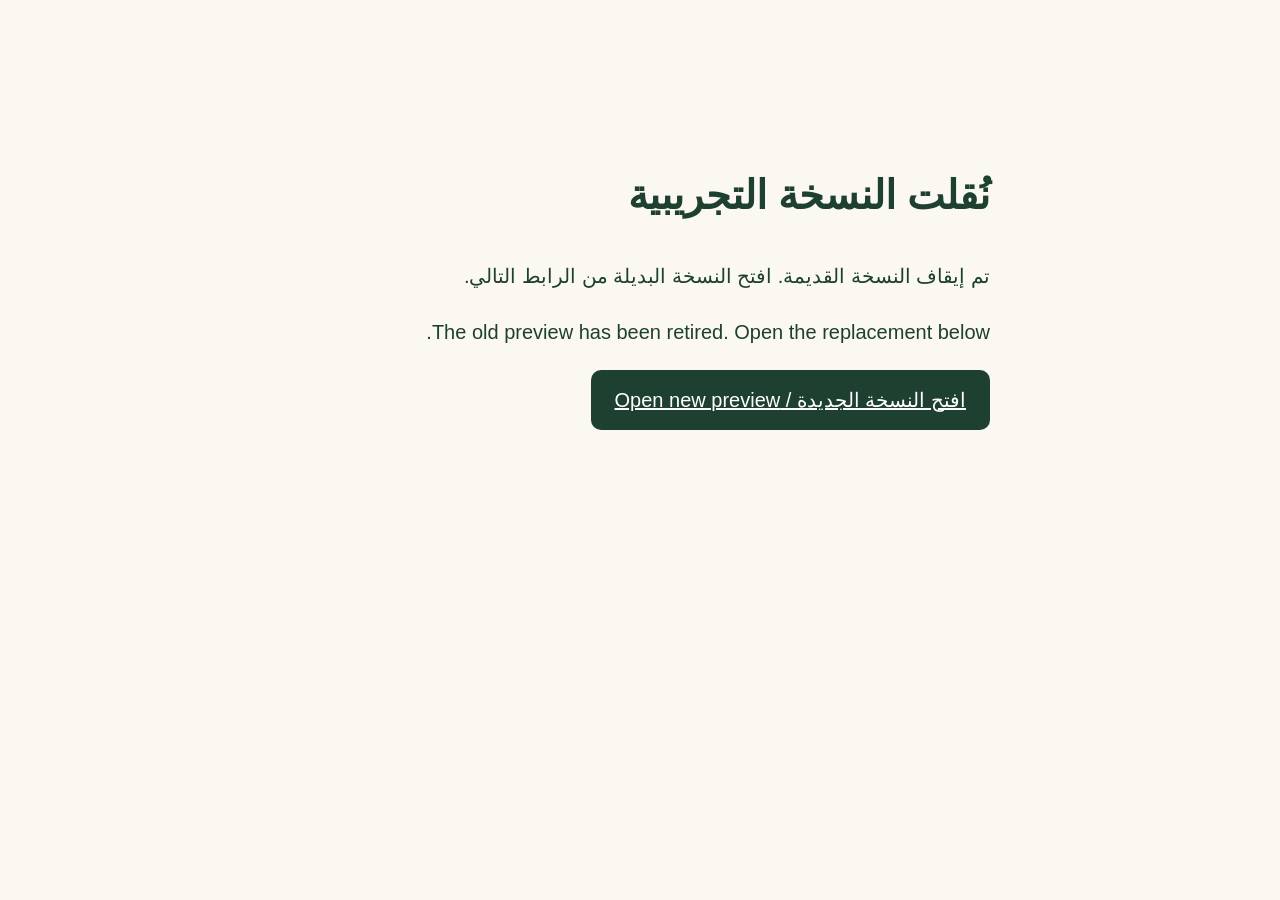
<file: index.html>
<!doctype html><html lang="ar" dir="rtl"><head><meta charset="utf-8"><meta name="viewport" content="width=device-width,initial-scale=1"><title>نُقلت النسخة التجريبية</title><style>body{font:20px Arial;background:#faf8f1;color:#1e4030;max-width:700px;margin:12vh auto;padding:24px;line-height:1.8}a{display:inline-block;padding:12px 24px;background:#1e4030;color:white;border-radius:10px}</style></head><body><h1>نُقلت النسخة التجريبية</h1><p>تم إيقاف النسخة القديمة. افتح النسخة البديلة من الرابط التالي.</p><p>The old preview has been retired. Open the replacement below.</p><a href="./replacement/">افتح النسخة الجديدة / Open new preview</a></body></html>
</file>
